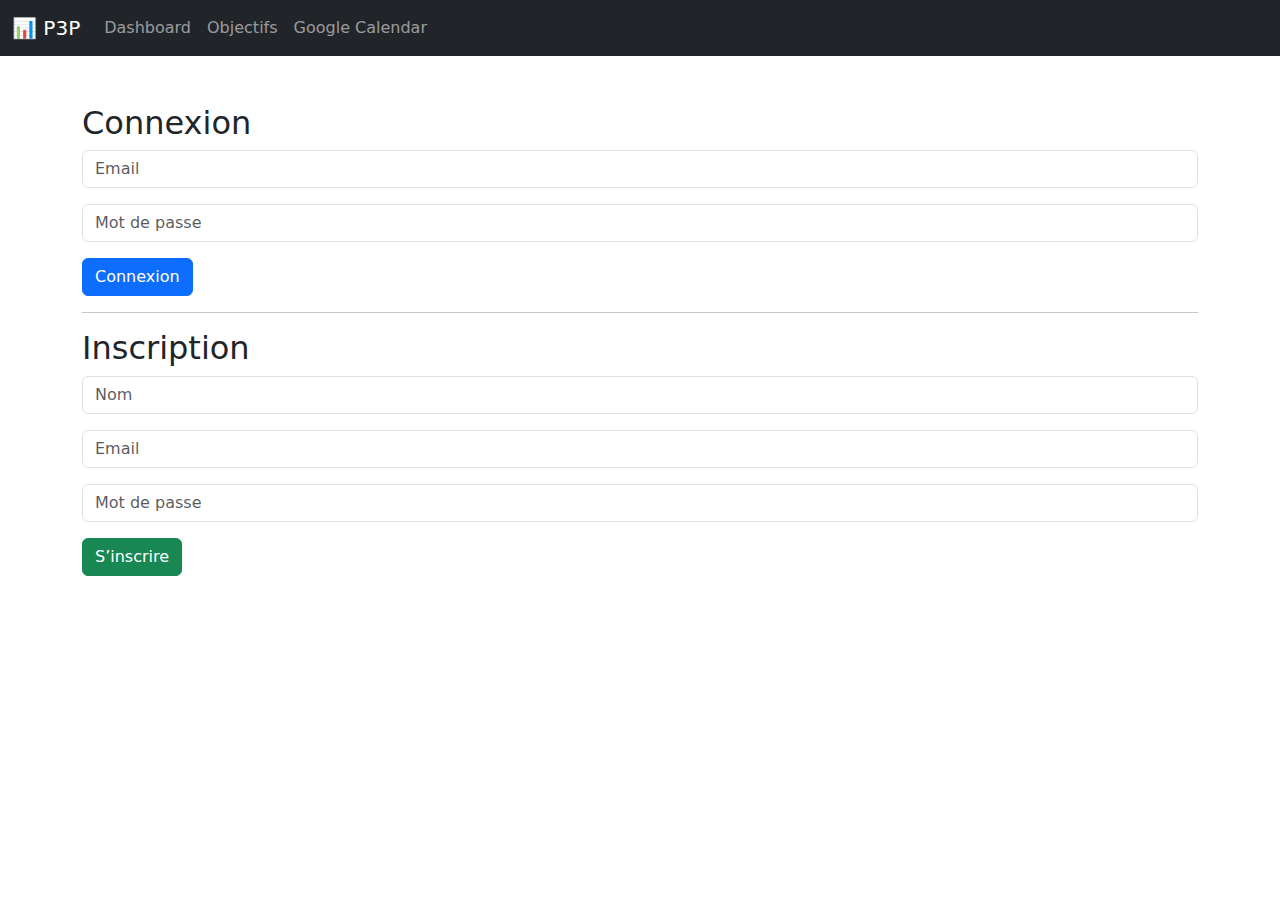
<file: frontend/index.html>
<!DOCTYPE html>
<html lang="fr">
<head>
    <meta charset="UTF-8">
    <title>P3P - Connexion</title>
    <link href="https://cdn.jsdelivr.net/npm/bootstrap@5.3.0/dist/css/bootstrap.min.css" rel="stylesheet">
    <link rel="manifest" href="manifest.json">
    <script>
    if ('serviceWorker' in navigator) {
        navigator.serviceWorker.register("sw.js");
    }
    </script>

</head>
<body>
    <div id="navbar-container"></div>

    <main class="container mt-5">
        <h2>Connexion</h2>
        <div class="mb-3">
            <input type="email" id="email" placeholder="Email" class="form-control">
        </div>
        <div class="mb-3">
            <input type="password" id="password" placeholder="Mot de passe" class="form-control">
        </div>
        <button onclick="login()" class="btn btn-primary">Connexion</button>

        <hr>
        <h2>Inscription</h2>
        <div class="mb-3">
            <input type="text" id="nom" placeholder="Nom" class="form-control">
        </div>
        <div class="mb-3">
            <input type="email" id="email_register" placeholder="Email" class="form-control">
        </div>
        <div class="mb-3">
            <input type="password" id="password_register" placeholder="Mot de passe" class="form-control">
        </div>
        <button onclick="register()" class="btn btn-success">S’inscrire</button>
    </main>
    <script src="assets/js/script.js"></script>
<!-- Chargement de la navbar -->
<div id="navbar-container"></div>


<script src="assets/js/logout.js"></script>



</body>
</html>
</file>
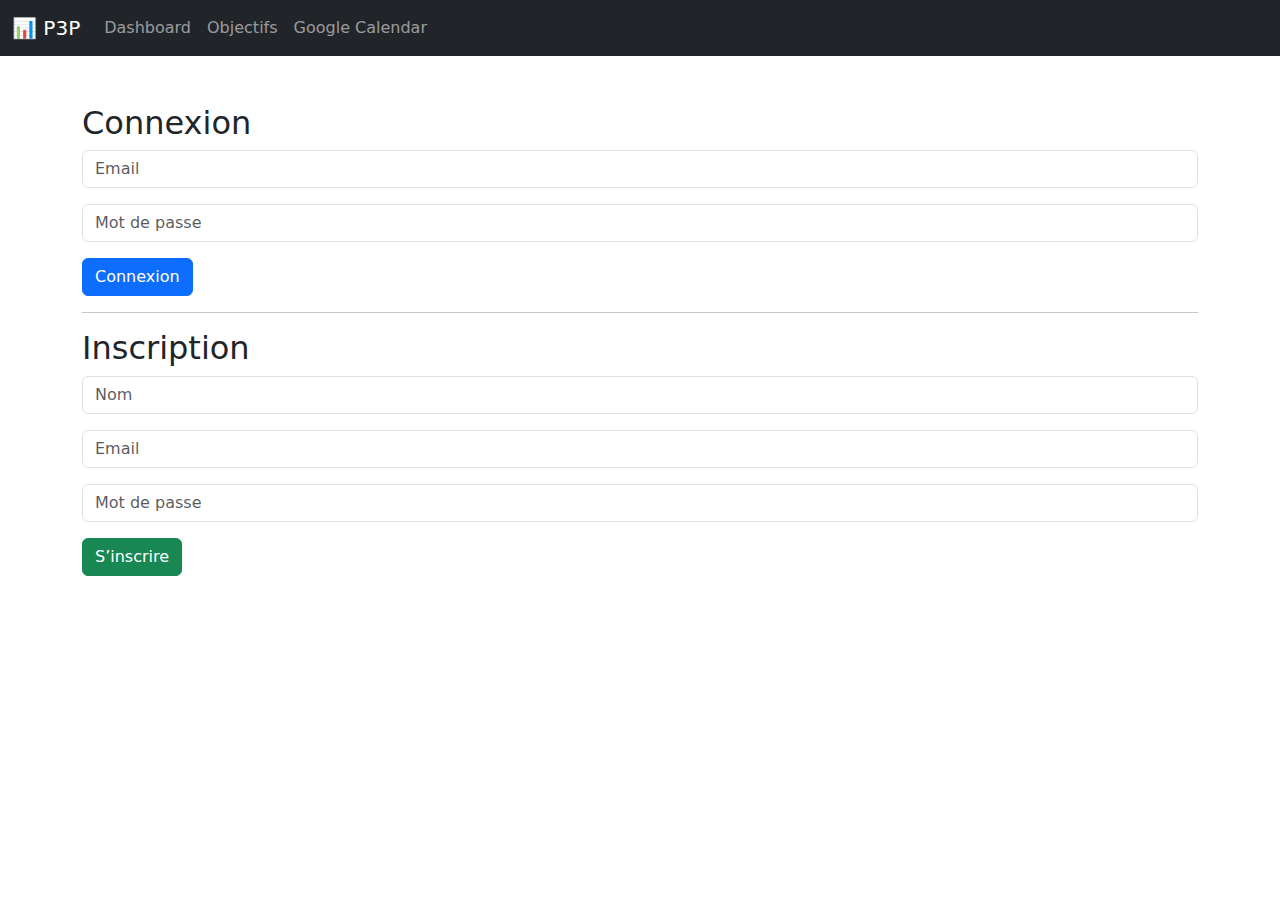
<file: frontend/goals.html>
<!DOCTYPE html>
<html lang="fr">
<head>
    <meta charset="UTF-8">
    <title>Objectifs - P3P</title>
    <link href="https://cdn.jsdelivr.net/npm/bootstrap@5.3.0/dist/css/bootstrap.min.css" rel="stylesheet">
    <link rel="manifest" href="manifest.json">
    <script>
    if ('serviceWorker' in navigator) {
        navigator.serviceWorker.register("sw.js");
    }
    </script>

</head>
<body class="container py-4">
    <h2>Mes Objectifs</h2>
    <div id="nomUtilisateur" class="mb-3"></div>

    <!-- Formulaire objectif -->
    <form id="formObjectif" class="row g-2">
        <div class="col-md-6">
            <input type="text" id="titre" class="form-control" placeholder="Titre de l’objectif" required>
        </div>
        <div class="col-md-6">
            <select id="type" class="form-select">
                <option value="hebdomadaire">Hebdomadaire</option>
                <option value="mensuel">Mensuel</option>
            </select>
        </div>
        <div class="col-md-6">
            <input type="date" id="date_debut" class="form-control" required>
        </div>
        <div class="col-md-6">
            <input type="date" id="date_fin" class="form-control" required>
        </div>
        <div class="col-12">
            <textarea id="description" class="form-control" placeholder="Description..."></textarea>
        </div>
        <div class="col-12">
            <button class="btn btn-primary" type="submit">Ajouter</button>
        </div>
    </form>

    <hr>
    <h4>Liste des objectifs</h4>
    <table class="table table-bordered" id="tableObjectifs">
        <thead>
            <tr>
                <th>Titre</th>
                <th>Type</th>
                <th>Début</th>
                <th>Fin</th>
                <th>Actions</th>
            </tr>
        </thead>
        <tbody></tbody>
    </table>

    <script src="assets/js/goals.js"></script>
</body>
</html>
</file>
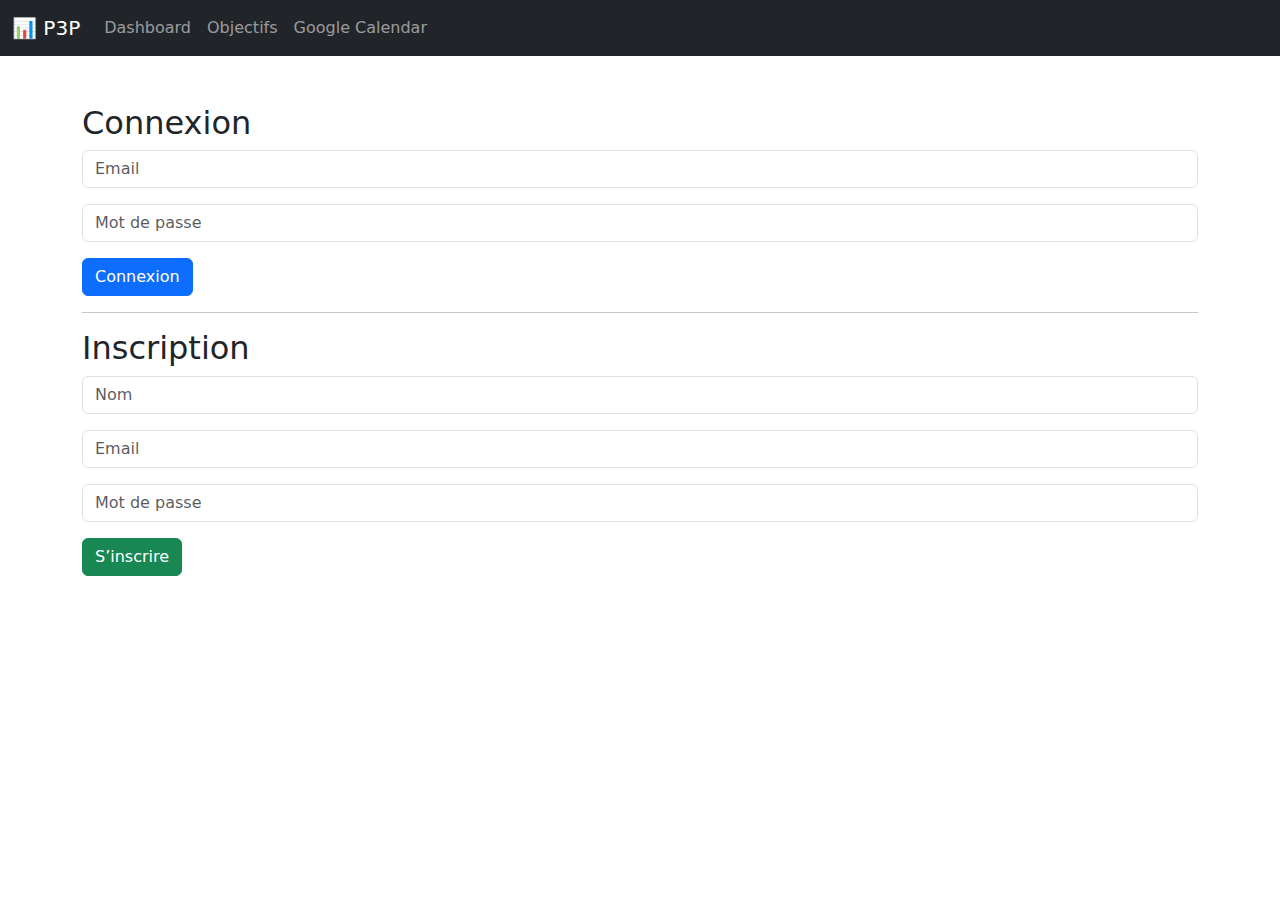
<file: frontend/messagerie.html>
<!DOCTYPE html>
<html lang="fr">
<head>
  <meta charset="UTF-8">
  <title>Messagerie - P3P</title>
  <link href="https://cdn.jsdelivr.net/npm/bootstrap@5.3.0/dist/css/bootstrap.min.css" rel="stylesheet">
  <link rel="stylesheet" href="assets/css/messagerie.css">
</head>
<body>
  <div id="navbar-container"></div>
  <main class="container py-4">
    <h2>Messagerie</h2>

    <!-- Badge de notifications -->
    <div class="mb-3">
      <span>Notifications :</span>
      <span id="notif-badge" class="badge bg-danger" style="display: none;">0</span>
    </div>

    <div class="row">
      <div class="col-md-4">
        <h5>Discussions</h5>
        <div class="mb-3">
          <input type="text" id="searchContact" class="form-control" placeholder="Rechercher un contact...">
        </div>
        <ul id="contactsList" class="list-group" style="max-height: 300px; overflow-y: auto;"></ul>

        <ul class="list-group" id="contactsList"></ul>
      </div>
      <div class="col-md-8">
        <h5 id="chatWith" class="d-none">Discussion avec <span></span></h5>
        <div id="messages" class="border rounded p-2 mb-3" style="height: 300px; overflow-y: auto;"></div>
        <div id="chatControls" class="d-none">
          <textarea id="messageInput" class="form-control mb-2" rows="2"></textarea>
          <button class="btn btn-primary" id="sendMessage">Envoyer</button>
        </div>
      </div>

      <!-- === Groupes === -->
      <div class="mt-4">
        <h5>Groupes</h5>
        <ul class="list-group" id="groupList"></ul>
        <div class="input-group mt-2">
          <input type="text" id="newGroupName" class="form-control" placeholder="Nom du groupe">
          <button class="btn btn-outline-primary" id="btnCreateGroup">Créer</button>
        </div>
      </div>

      <div id="groupMembersContainer" class="mt-4 d-none">
        <h6>Membres du groupe</h6>
        <ul class="list-group mb-2" id="groupMembersList"></ul>

        <div class="input-group">
          <select id="addMemberSelect" class="form-select"></select>
          <button class="btn btn-outline-secondary" id="btnAddMember">Ajouter</button>
        </div>
      </div>
    </div>
  </main>

  <!-- Scripts -->
  <script src="assets/js/script.js"></script>
  <script src="assets/js/messagerie.js"></script>
  <script src="assets/js/logout.js"></script>  

</body>
</html>
</file>
<file: frontend/assets/css/messagerie.css>
/* === Styles inspirés de dashboard.css et goals.css === */

body {
  background-color: #f8f9fa;
  font-family: "Segoe UI", Tahoma, Geneva, Verdana, sans-serif;
}

.container {
  background-color: #fff;
  padding: 2rem;
  border-radius: 0.5rem;
  box-shadow: 0 0 10px rgba(0, 0, 0, 0.1);
}

h2 {
  color: #343a40;
  margin-bottom: 1.5rem;
}

.list-group-item {
  cursor: pointer;
}

.list-group-item:hover,
.list-group-item.active {
  background-color: #0d6efd;
  color: #fff;
}

#messages {
  background-color: #f1f1f1;
  border-radius: 0.25rem;
  padding: 1rem;
  height: 300px;
  overflow-y: auto;
}

#messages div {
  background: #ffffff;
  border-radius: 0.25rem;
  padding: 0.5rem;
  margin-bottom: 0.5rem;
  box-shadow: 0 1px 2px rgba(0,0,0,0.05);
}

#messageInput {
  resize: none;
}

#sendMessage {
  float: right;
}

#chatControls {
  margin-top: 1rem;
}

#chatWith {
  font-weight: bold;
  margin-bottom: 1rem;
}

@media (max-width: 768px) {
  .container {
    padding: 1rem;
  }
  #messages {
    height: 200px;
  }
}
</file>
